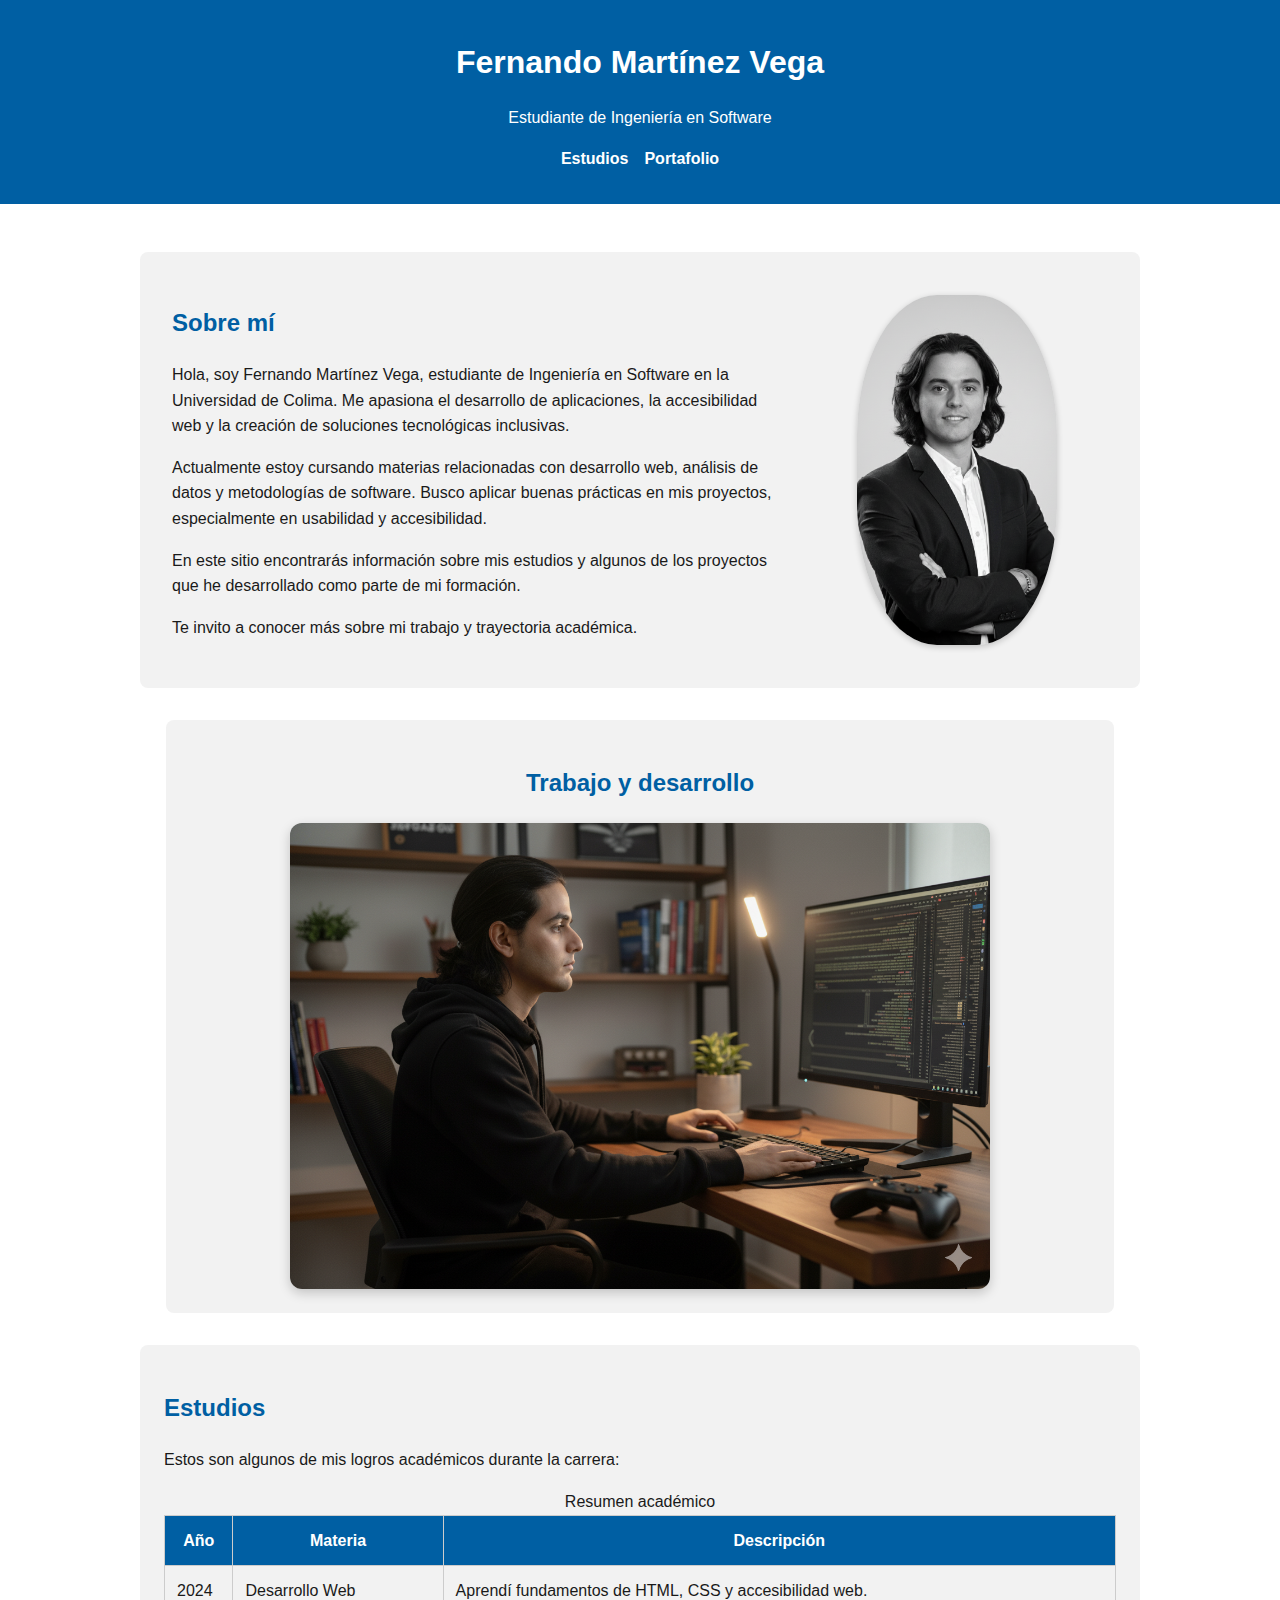
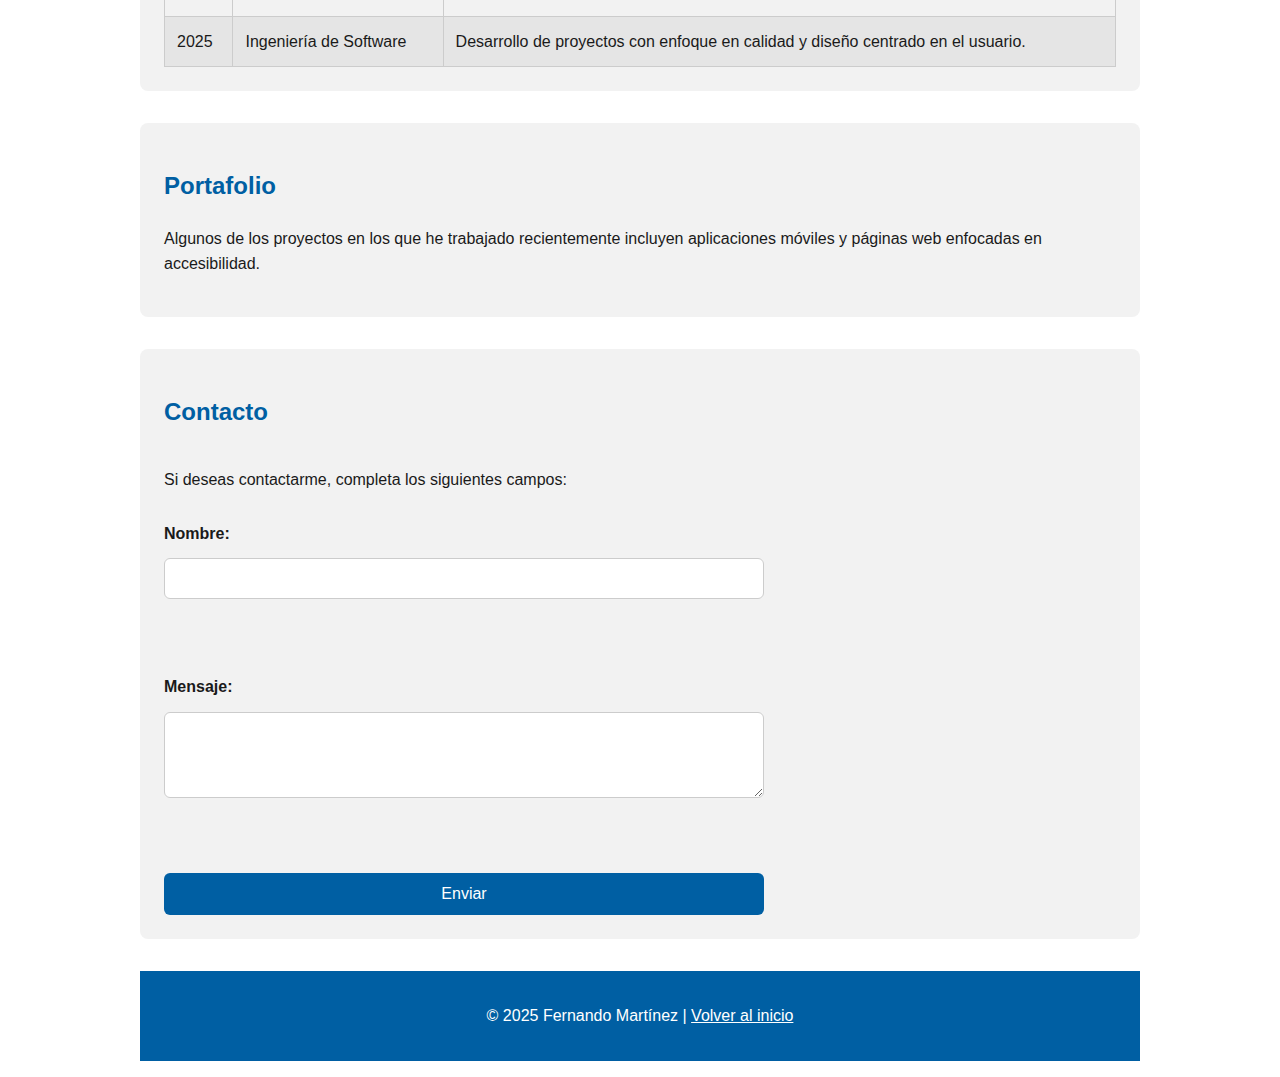
<file: index.html>
<!DOCTYPE html>
<html lang="es">
<head>
  <meta charset="UTF-8" />
  <meta name="viewport" content="width=device-width, initial-scale=1.0" />
  <meta name="description" content="Página personal accesible de Fernando Martínez, estudiante de Ingeniería en Software." />
  <link rel="stylesheet" href="CSS/StyleHome.css">
  <title>Página Personal</title>
</head>

<body>
  <!-- ENCABEZADO -->
  <header>
    <h1>Fernando Martínez Vega</h1>
    <p>Estudiante de Ingeniería en Software</p>
    <!-- Navegación principal -->
    <nav aria-label="Navegación principal">
      <ul>
        <li><a href="#estudios">Estudios</a></li>
        <li><a href="#portafolio">Portafolio</a></li>
      </ul>
    </nav>
  </header>

  <!-- CONTENIDO PRINCIPAL -->
  <main>
    <section class="sobre-mi">
      <div class="texto">
        <h2>Sobre mí</h2>
        <p>
          Hola, soy Fernando Martínez Vega, estudiante de Ingeniería en Software en la Universidad de Colima.
          Me apasiona el desarrollo de aplicaciones, la accesibilidad web y la creación de soluciones tecnológicas inclusivas.
        </p>
        <p>
          Actualmente estoy cursando materias relacionadas con desarrollo web, análisis de datos y metodologías de software.
          Busco aplicar buenas prácticas en mis proyectos, especialmente en usabilidad y accesibilidad.
        </p>
        <p>
          En este sitio encontrarás información sobre mis estudios y algunos de los proyectos que he desarrollado como parte de mi formación.
        </p>
        <p>
          Te invito a conocer más sobre mi trabajo y trayectoria académica.
        </p>
      </div>

      <div class="retrato">
      <img src="Gemini_Generated_Image_ptk7jyptk7jyptk7.png" alt="Retrato de Fernando Martínez, autor del proyecto">
      </div>
    </section>

    <!-- IMÁGENES -->

    <section class="galeria" aria-labelledby="titulo-galeria">
      <h2 id="titulo-galeria">Trabajo y desarrollo</h2>
      <img src="Gemini_Generated_Image_u7jie2u7jie2u7ji.png" alt="Fernando Martínez trabajando en su escritorio con un monitor mostrando código en pantalla.">
    </section>

    <!-- SECCIÓN DE ESTUDIOS -->
    <section id="estudios" aria-labelledby="titulo-estudios">
      <h2 id="titulo-estudios">Estudios</h2>
      <p>Estos son algunos de mis logros académicos durante la carrera:</p>

      <!-- TABLA CON DATOS -->
      <table>
        <caption>Resumen académico</caption>
        <thead>
          <tr>
            <th scope="col">Año</th>
            <th scope="col">Materia</th>
            <th scope="col">Descripción</th>
          </tr>
        </thead>
        <tbody>
          <tr>
            <td>2024</td>
            <td>Desarrollo Web</td>
            <td>Aprendí fundamentos de HTML, CSS y accesibilidad web.</td>
          </tr>
          <tr>
            <td>2025</td>
            <td>Ingeniería de Software</td>
            <td>Desarrollo de proyectos con enfoque en calidad y diseño centrado en el usuario.</td>
          </tr>
        </tbody>
      </table>
    </section>

    <!-- SECCIÓN PORTAFOLIO -->
    <section id="portafolio" aria-labelledby="titulo-portafolio">
      <h2 id="titulo-portafolio">Portafolio</h2>
      <p>Algunos de los proyectos en los que he trabajado recientemente incluyen aplicaciones móviles y páginas web enfocadas en accesibilidad.</p>
    </section>

    <!-- FORMULARIO DE CONTACTO -->
    <section aria-labelledby="contacto">
      <h2 id="contacto">Contacto</h2>
      <form aria-describedby="form-desc">
        <p id="form-desc">Si deseas contactarme, completa los siguientes campos:</p>
        <label for="nombre">Nombre:</label>
        <input type="text" id="nombre" name="nombre" required aria-required="true" /><br><br>

        <label for="mensaje">Mensaje:</label>
        <textarea id="mensaje" name="mensaje" rows="4" required aria-required="true"></textarea><br><br>

        <button type="submit">Enviar</button>
      </form>
    </section>

  <!-- PIE DE PÁGINA -->
  <footer>
    <p>&copy; 2025 Fernando Martínez | <a href="#sobre-mi">Volver al inicio</a></p>
  </footer>
</body>
</html>
</file>
<file: CSS/StyleHome.css>
/* ================================
   VARIABLES MODO CLARO
   ================================ */
:root {
  --color-fondo: #ffffff;
  --color-texto: #1a1a1a;
  --color-principal: #005fa3;
  --color-secundario: #f2f2f2;
  --color-contraste: #00335a;
  --color-enlace: #005fa3;
  --color-enlace-hover: #00335a;
  --color-borde: #cccccc;
  --color-sombra: rgba(0,0,0,0.2);
  --fuente-base: 'Segoe UI', Arial, sans-serif;
  --ancho-maximo: 1000px;
}

/* ================================
   VARIABLES MODO OSCURO (SOLO AJUSTES)
   ================================ */

body.modo-oscuro {
  --color-fondo: #1e1e1e;
  --color-texto: #e6e6e6;

  --color-principal: #4da3ff;  /* NO afecta enlaces existentes */
  --color-secundario: #2b2b2b; /* reemplaza #f6f6f6 */

  --color-borde: #555555;
  --color-sombra: rgba(255,255,255,0.1);
}

body {
  background-color: var(--color-fondo);
  color: var(--color-texto);
  font-family: var(--fuente-base);
  margin: 0;
  padding: 0;
  line-height: 1.6;
  transition: background-color 0.3s ease, color 0.3s ease;
}

main {
  max-width: var(--ancho-maximo);
  margin: auto;
  padding: 1rem;
}

/* ================================
   ENCABEZADO Y NAVEGACIÓN
   ================================ */

header {
  background-color: var(--color-principal);
  color: #fff;
  text-align: center;
  padding: 1rem 0;
}

header h1 {
  margin-bottom: 0.3rem;
}

nav ul {
  list-style: none;
  padding: 0;
  display: flex;
  justify-content: center;
  flex-wrap: wrap;
  gap: 1rem;
}

nav a {
  color: #fff;
  text-decoration: none;
  font-weight: bold;
}

nav a:focus,
nav a:hover {
  text-decoration: underline;
  outline: 2px solid #fff;
  outline-offset: 2px;
}

/* ================================
   SECCIONES Y ENCABEZADOS
   ================================ */

section,
.sobre-mi {
  margin: 2rem 0;
  background-color: var(--color-secundario);
  padding: 1.5rem;
  border-radius: 8px;
}

h2, h3 {
  color: var(--color-principal);
  transition: color .3s ease;
}

/* ========================================
   SECCIÓN SOBRE MÍ (texto + retrato)
   ======================================== */

.sobre-mi {
  display: flex;
  align-items: center; /* centrado vertical */
  justify-content: space-between;
  gap: 2rem;
  padding: 2rem;
  border-radius: 8px;
  flex-wrap: wrap; /* para que en pantallas pequeñas se acomoden uno debajo del otro */
}

.texto {
  flex: 2;
  min-width: 250px;
  font-size: 1rem;
  line-height: 1.6;
}

/* Se eliminó la duplicación de .retrato */
.retrato {
  flex: 1;
  display: flex;
  justify-content: center;
  align-items: center;
  min-width: 200px;
}

.retrato img {
  width: 200px;
  height: 350px;
  object-fit: cover;
  border-radius: 40%;
  box-shadow: 0 2px 6px rgba(0, 0, 0, 0.2);
}

/* ================================
   IMÁGENES DE GALERÍA
   ================================ */

.galeria {
  max-width: 90%;
  margin: 20px auto;
  text-align: center;
  overflow: hidden; /* Evita que se salga del contenedor */
}

.galeria img {
  width: 100%;
  max-width: 700px;
  display: block;
  margin: auto;
  border-radius: 12px;
  box-shadow: 0 4px 12px var(--color-sombra);
  transition: box-shadow .3s ease;
}


/* ================================
   TABLAS
   ================================ */

table {
  width: 100%;
  border-collapse: collapse;
}

th, td {
  border: 1px solid var(--color-borde);
  padding: 0.75rem;
}

th {
  background-color: var(--color-principal);
  color: #fff;
}

tr:nth-child(even) {
  background-color: rgba(0,0,0,0.05);
}

body.modo-oscuro tr:nth-child(even) {
  background-color: rgba(255,255,255,0.05);
}


/* ================================
   FORMULARIOS
   ================================ */

form {
  display: flex;
  flex-direction: column;
  gap: 0.75rem;
  max-width: 600px;
}

label {
  font-weight: bold;
}

input[type="text"],
textarea {
  background-color: var(--color-fondo);
  color: var(--color-texto);
  border: 1px solid var(--color-borde);
  border-radius: 6px;
  padding: 0.75rem;
  transition: background-color .3s ease, color .3s ease, border-color .3s ease;
}

input:focus,
textarea:focus {
  border-color: var(--color-principal);
  outline: 3px solid #a7d1ff;
}

button {
  background-color: var(--color-principal);
  color: #fff;
  border: none;
  padding: 0.75rem;
  border-radius: 6px;
  font-size: 1rem;
  cursor: pointer;
}

button:hover,
button:focus {
  background-color: var(--color-contraste);
  outline: 2px solid #fff;
  outline-offset: 2px;
}

a, button, input, textarea {
  transition: outline-offset 0.2s ease, background-color 0.3s ease;
}

/* ================================
   ENLACES
   ================================ */

a {
  color: var(--color-enlace);
}

a:hover,
a:focus {
  color: #ffd700;
  outline: 2px solid var(--color-principal);
  outline-offset: 3px;
}

/* ================================
   PIE DE PÁGINA
   ================================ */

footer {
  background-color: var(--color-principal);
  color: #fff;
  text-align: center;
  padding: 1rem;
}

footer a {
  color: #fff;
}

footer a:hover,
footer a:focus {
  text-decoration: underline;
}

/* ================================
   RESPONSIVIDAD
   ================================ */

@media (max-width: 800px) {
  .sobre-mi {
    flex-direction: column-reverse; /* Imagen debajo del texto */
    align-items: center;
    text-align: center;
  }

  .retrato img {
    width: 70%;
    height: auto;
    border-radius: 50%;
  }
}

/* ================================
   MODO OSCURO
   ================================ */

body.modo-oscuro {
  --color-fondo: #1e1e1e;
  --color-texto: #f0f0f0;
  --color-principal: #3399ff;
  --color-secundario: #2b2b2b;
  --color-contraste: #66b3ff;
  --color-enlace: #80c1ff;
  --color-enlace-hover: #ffffff;
}

/* Botón del modo oscuro */
.modo-toggle {
  background-color: transparent;
  color: #fff;
  border: 2px solid #fff;
  padding: 0.5rem 1rem;
  border-radius: 6px;
  cursor: pointer;
  font-size: 0.9rem;
  transition: background-color 0.3s, color 0.3s;
}

.modo-toggle:hover,
.modo-toggle:focus {
  background-color: rgba(255, 255, 255, 0.2);
  outline: 2px solid #fff;
  outline-offset: 3px;
}

.body.modo-oscuro .retrato img {
  box-shadow: 0 2px 6px rgba(255, 255, 255, 0.2);
}

.body.modo-oscuro .galeria {
  background-color: #1f1f1f;
  color: #e0e0e0;
  border-color: #333;
}

.body.modo-oscuro .sobre-mi {
   background-color: var(--color-secundario);
  color: #e0e0e0;
  border-color: #333;
}

.body.modo-oscuro .texto {
  background-color: #1f1f1f;
  color: #e0e0e0;
  border-color: #333;
}
</file>
